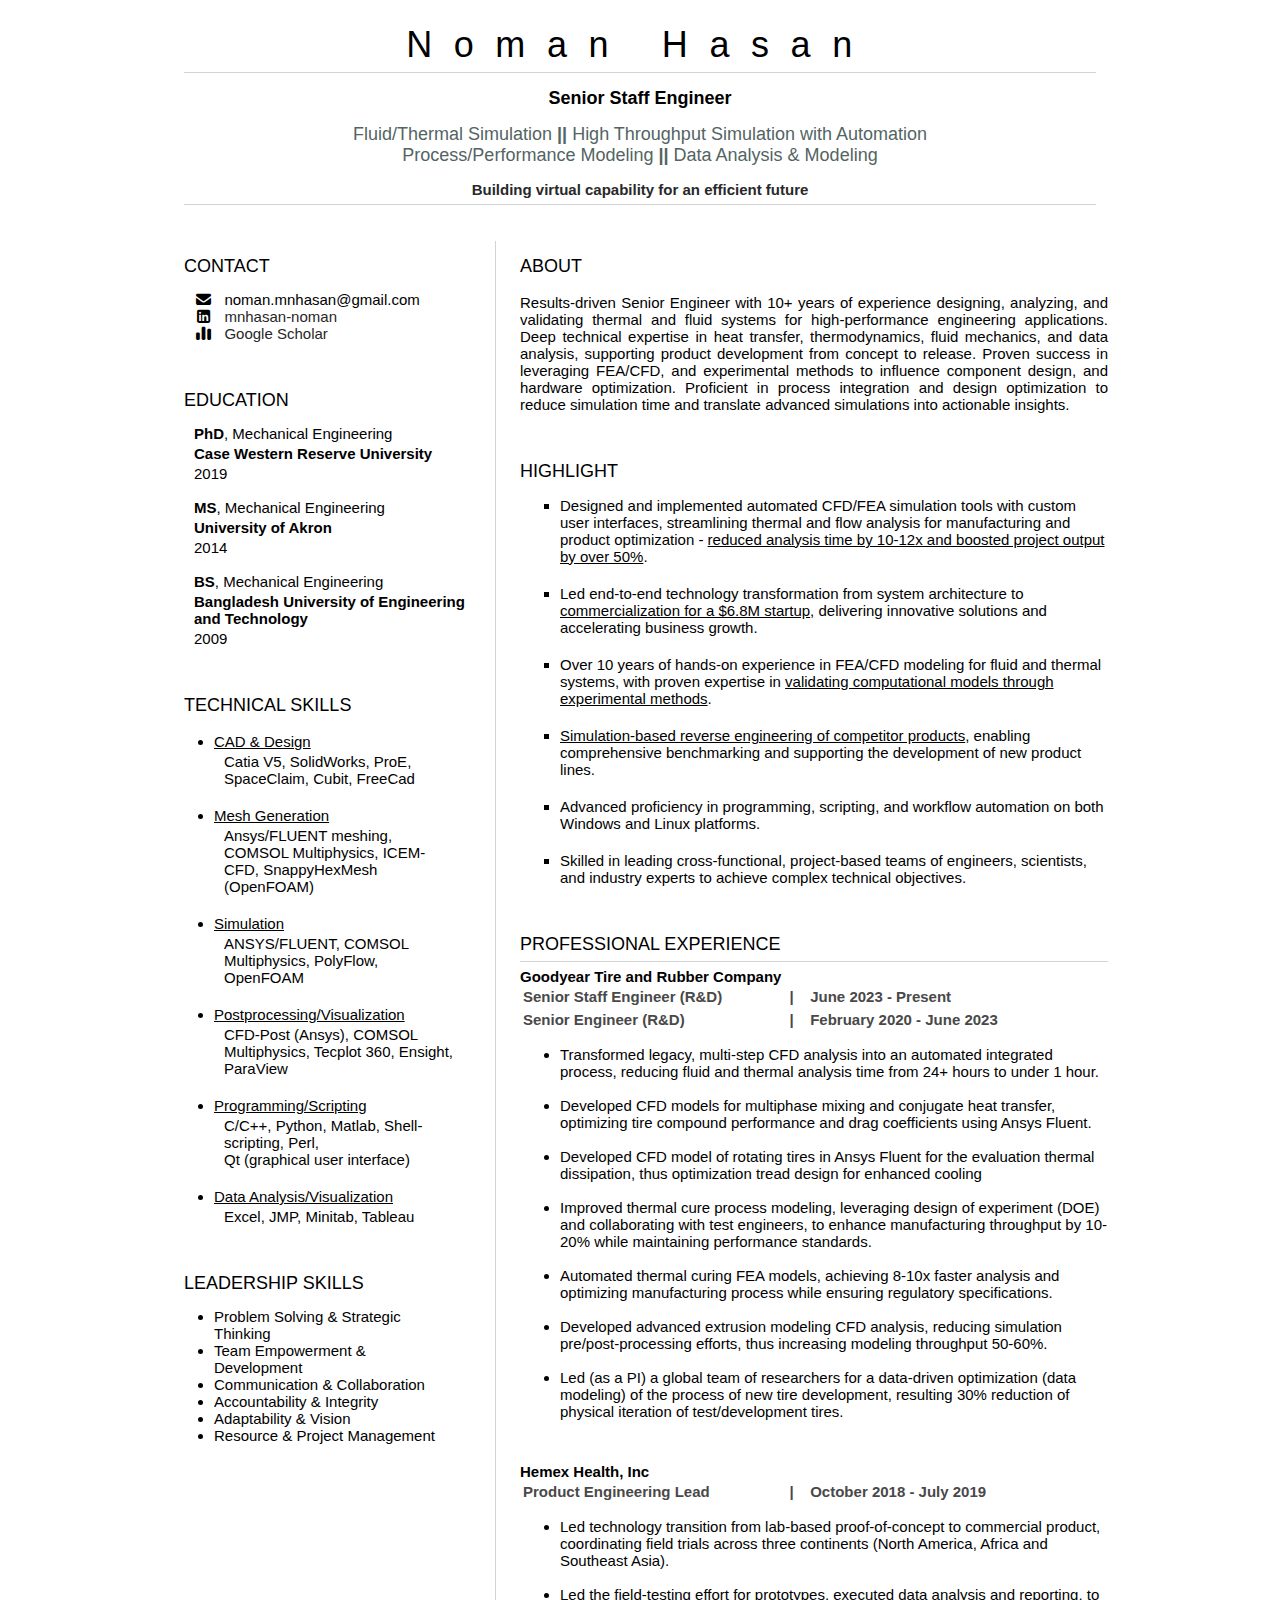
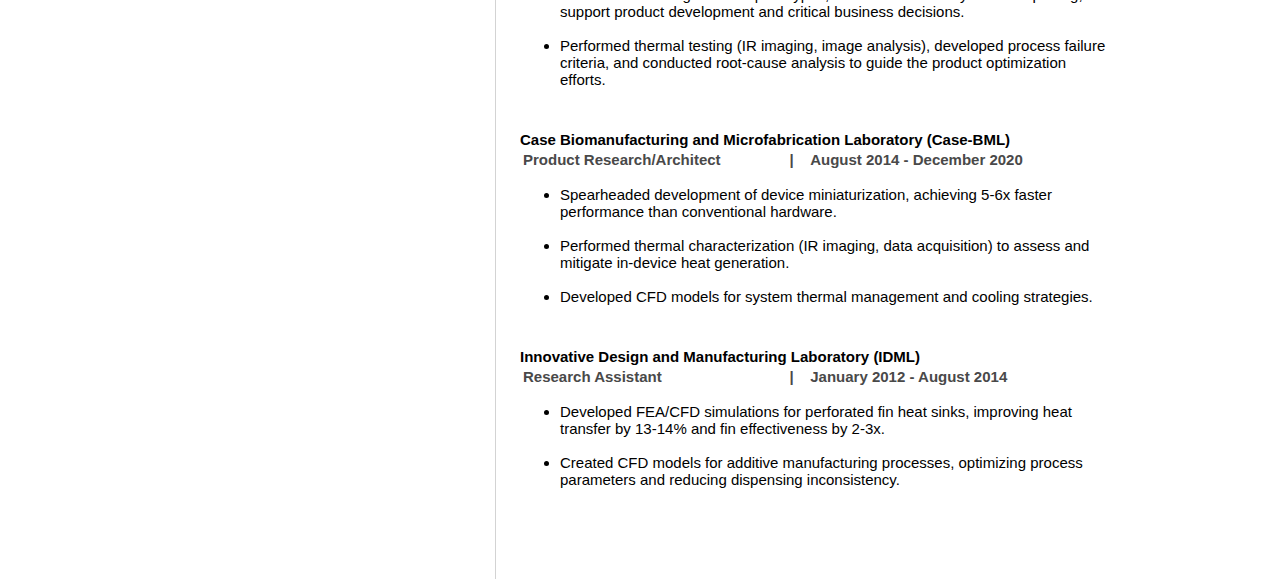
<file: index.html>
<!DOCTYPE html>
<html>
	<head>
		<link href="style.css" rel="stylesheet">
		<title>Your Name resume</title>
        <!-- <script src="kit.fontawesome.com" crossorigin="anonymous"></script> -->
        <!-- <link rel="stylesheet" href="https://cdnjs.cloudflare.com/ajax/libs/font-awesome/5.15.4/css/all.min.css"> -->
        <link rel="stylesheet" href="./fontawesome/css/all.css">
	</head>

	<body>
		<header id="header">
			<!-- resume header with your name and title -->
			<h1>Noman Hasan</h1>
			<hr>
			<h2 style="font-weight: bold;">Senior R&D Engineer </h2>
			<h2>Fluid/Thermal Simulation (FEA/CFD) <b>||</b> High Throughput Simulation with Automation <br> Process/Performance Modeling <b>||</b> Data Analysis & Modeling</h2>
			<h3 style="font-weight: bold; font-size: 15px;">Building virtual capability for an efficient future</h3>
			<hr>
		</header>
		<main>
			<article id="mainLeft">
				<section>
					<h2>CONTACT</h2>
                    <br>
					<div id="contact-email" class="contact-entry">
                        <i class="fa-solid fa-envelope"></i>
                        noman.mnhasan@gmail.com
                    </div>
                    <div id="contact-linkedin" class="contact-entry">
                        <i class="fa-brands fa-square-linkedin"></i>
                        <a href="https://www.linkedin.com/in/mnhasan-noman/">mnhasan-noman</a>
                    </div>
                    <div id="contact-gooqle-citation" class="contact-entry">
                        <i class="fa-solid fa-chart-simple"></i>
                        <a href="https://scholar.google.com/citations?user=kReBgDwAAAAJ">Google Scholar</a>
                    </div>
				</section>
				<section>
					<h2>EDUCATION</h2>
                    <br>
					<div class="education-entry">
                        <b>PhD</b>, Mechanical Engineering
                        <p style="font-weight:600;">
                            Case Western Reserve University
                        </p>
                        2019
                        <br>
                        <br>
                    </div>
					<div class="education-entry">
                        <b>MS</b>, Mechanical Engineering
                        <p style="font-weight:600;">
                            University of Akron
                        </p>
                        2014
                        <br>
                        <br>
                    </div>
					<div class="education-entry">
                        <b>BS</b>, Mechanical Engineering
                        <p style="font-weight:600;">
                            Bangladesh University of Engineering and Technology
                        </p>
                        2009
                    </div>
				</section>  
				<section>
					<h2>TECHNICAL SKILLS</h2>
                    <br>
					<div id="technical-skills" class="description">
                        <ul id="technical-skill-list" class="skill-list">
                            <li class="description">
                                <p style="text-decoration: underline;">CAD & Design</p>
                                <div style="padding-left:10px;">
                                    Catia V5, 
                                    SolidWorks,
                                    ProE,
                                    SpaceClaim,
                                    Cubit,
                                    FreeCad
                                    <br>
                                    <br>
                                </div>
                            </li>
                            <li class="description">
                                <p style="text-decoration: underline;">Mesh Generation</p>
                                <div style="padding-left:10px;">
                                    Ansys/FLUENT meshing,
                                    COMSOL Multiphysics,
                                    ICEM-CFD,
                                    SnappyHexMesh (OpenFOAM)
                                    <br>
                                    <br>
                                </div>
                            </li>
                            <li class="description">
                                <p style="text-decoration: underline;">Simulation</p>
                                <div style="padding-left:10px;">
                                    ANSYS/FLUENT,
                                    COMSOL Multiphysics,
                                    PolyFlow,
                                    OpenFOAM
                                    <br>
                                    <br>
                                </div>
                            </li>
                            <li class="description">
                                <p style="text-decoration: underline;">Postprocessing/Visualization</p>
                                <div style="padding-left:10px;">
                                    CFD-Post (Ansys),
                                    COMSOL Multiphysics,
                                    Tecplot 360,
                                    Ensight,
                                    ParaView
                                    <br>
                                    <br>
                                </div>
                            </li>
                            <li class="description">
                                <p style="text-decoration: underline;">Programming/Scripting</p>
                                <div style="padding-left:10px;">
                                    C/C++,
                                    Python,
                                    Matlab,
                                    Shell-scripting,
                                    Perl,
                                    <br>
                                    Qt (graphical user interface)
                                    <br>
                                    <br>
                                </div>
                            </li>
                            <li class="description">
                                <p style="text-decoration: underline;">Data Analysis/Visualization</p>
                                <div style="padding-left:10px;">
                                    Excel,
                                    JMP,
                                    Minitab,
                                    Tableau
                                </div>
                            </li>
                        </ul>
                    </div>
				</section>
                <section>
					<h2> LEADERSHIP SKILLS</h2>
                    <br>
					<div id="leadership-skills" class="description">
                        <ul id="leadership-skill-list" class="skill-list">
                            <li class="description">
                                Problem Solving & Strategic Thinking
                            </li>
                            <li class="description">
                                Team Empowerment & Development
                            </li>
                            <li class="description">
                                Communication & Collaboration
                            </li>
                            <li class="description">
                                Accountability & Integrity
                            </li>
                            <li class="description">
                                Adaptability & Vision
                            </li>
                            <li class="description">
                                Resource & Project Management
                            </li>
                        </ul>
                    </div>
				</section>
			</article>
			<article id="mainRight">
				<section>
					<h2>ABOUT</h2>
					<div id="about" class="description text-justified">
                        <br>
                        Results-driven Senior Engineer with 10+ years of experience designing, analyzing, and validating thermal and fluid systems for high-performance engineering applications. Deep technical expertise in heat transfer, thermodynamics, fluid mechanics, and data analysis, supporting product development from concept to release. Proven success in leveraging FEA/CFD, and experimental methods to influence component design, and hardware optimization. Proficient in process integration and design optimization to reduce simulation time and translate advanced simulations into actionable insights. </div>
				</section>
				<section>
					<h2>HIGHLIGHT</h2>
					<div class="description">
                        <ul id="highligh-list">
                            <li  class="bullet-point">
                                Designed and implemented automated CFD/FEA simulation tools with custom user interfaces, streamlining thermal and flow analysis for manufacturing and product optimization - <u>reduced analysis time by 10-12x and boosted project output by over 50%</u>.
                            </li>
                            <li class="bullet-point">
                                Led end-to-end technology transformation from system architecture to <u>commercialization for a $6.8M startup</u>, delivering innovative solutions and accelerating business growth.
                            </li>
                            <li class="bullet-point">
                                Over 10 years of hands-on experience in FEA/CFD modeling for fluid and thermal systems, with proven expertise in <u>validating computational models through experimental methods</u>.
                            </li>
                            <li class="bullet-point">
                                <u>Simulation-based reverse engineering of competitor products</u>, enabling comprehensive benchmarking and supporting the development of new product lines.
                            </li>
                            <li class="bullet-point">
                                Advanced proficiency in programming, scripting, and workflow automation on both Windows and Linux platforms.
                            </li>
                            <li class="bullet-point">
                                Skilled in leading cross-functional, project-based teams of engineers, scientists, and industry experts to achieve complex technical objectives.
                            </li>
                        </ul>
                    </div>
				</section>
				<section>
					<h2>PROFESSIONAL EXPERIENCE</h2>
                    <hr>
					<div id="experience-goodyear" class="job-company ">
                        Goodyear Tire and Rubber Company
                        <div id="job-position-goodyear-senior-staff-engineer" class="job-position"

                            position-name="Senior Staff Engineer (R&D)" position-tenure="June 2023 - Present"
                        >
                        </div>
                        <div id="job-position-goodyear-staff-engineer" class="job-position "

                            position-name="Senior Engineer (R&D)" position-tenure="February 2020 - June 2023"
                        >
                        </div>
                    </div>
                        <ul class="description">
                            <li>
                                Transformed legacy, multi-step CFD analysis into an automated integrated process, reducing fluid and thermal analysis time from 24+ hours to under 1 hour.
                            </li>
                            <br>
                            <li>
                                Developed CFD models for multiphase mixing and conjugate heat transfer, optimizing tire compound performance and drag coefficients using Ansys Fluent.
                            </li>
                            <br>
                            <li>
                                Developed CFD model of rotating tires in Ansys Fluent for the evaluation thermal dissipation, thus optimization tread design for enhanced cooling
                            </li>
                            <br>
                            <li>
                                Improved thermal cure process modeling, leveraging design of experiment (DOE) and collaborating with test engineers, to enhance manufacturing throughput by 10-20% while maintaining performance standards.
                            </li>
                            <br>
                            <li>
                                Automated thermal curing FEA models, achieving 8-10x faster analysis and optimizing manufacturing process while ensuring regulatory specifications.
                            </li>
                            <br>
                            <li>
                                Developed advanced extrusion modeling CFD analysis, reducing simulation pre/post-processing efforts, thus increasing modeling throughput 50-60%.
                            </li>
                            <br>
                            <li>
                                Led (as a PI) a global team of researchers for a data-driven optimization (data modeling) of the process of new tire development, resulting 30% reduction of physical iteration of test/development tires.
                            </li>
                        </ul>
                        <br>
                        <br>
					<div id="experience-hemex" class="job-company">
                        Hemex Health, Inc
                        <div id="job-position-hemex-product-engineering-lead" class="job-position"

                            position-name="Product Engineering Lead" position-tenure="October 2018 - July 2019"
                        >
                        </div>
                    </div>
                        <ul class="description">
                            <li>
                                Led technology transition from lab-based proof-of-concept to commercial product, coordinating field trials across three continents (North America, Africa and Southeast Asia).
                            </li>
                            <br>
                            <li>
                                Led the field-testing effort for prototypes, executed data analysis and reporting, to support product development and critical business decisions.
                            </li>
                            <br>
                            <li>
                                Performed thermal testing (IR imaging, image analysis), developed process failure criteria, and conducted root-cause analysis to guide the product optimization efforts.
                            </li>
                        </ul>
                        <br>
                        <br>
					<div id="experience-case-bml" class="job-company">
                        Case Biomanufacturing and Microfabrication Laboratory (Case-BML)
                        <div id="job-position-case-bml-product-research-architect" class="job-position"

                            position-name="Product Research/Architect" position-tenure="August 2014 - December 2020"
                        >
                        </div>
                    </div>
                        <ul class="description">
                            <li>
                                Spearheaded development of device miniaturization, achieving 5-6x faster performance than conventional hardware.
                            </li>
                            <br>
                            <li>
                                Performed thermal characterization (IR imaging, data acquisition) to assess and mitigate in-device heat generation.
                            </li>
                            <br>
                            <li>
                                Developed CFD models for system thermal management and cooling strategies. 
                            </li>
                        </ul>
                        <br>
                        <br>
					<div id="experience-idml" class="job-company">
                        Innovative Design and Manufacturing Laboratory (IDML)
                        <div id="job-position-idml-research-assistant" class="job-position"

                            position-name="Research Assistant" position-tenure="January 2012 - August 2014"
                        >
                        </div>
                    </div>
                        <ul class="description">
                            <li>
                                Developed FEA/CFD simulations for perforated fin heat sinks, improving heat transfer by 13-14% and fin effectiveness by 2-3x.
                            </li>
                            <br>
                            <li>
                                Created CFD models for additive manufacturing processes, optimizing process parameters and reducing dispensing inconsistency.
                            </li>
                        </ul>
                        <br>
                        <br>
				</section>
			</article>
		</main>
        <script src="./script.js"></script>
	</body>
</html>
</file>
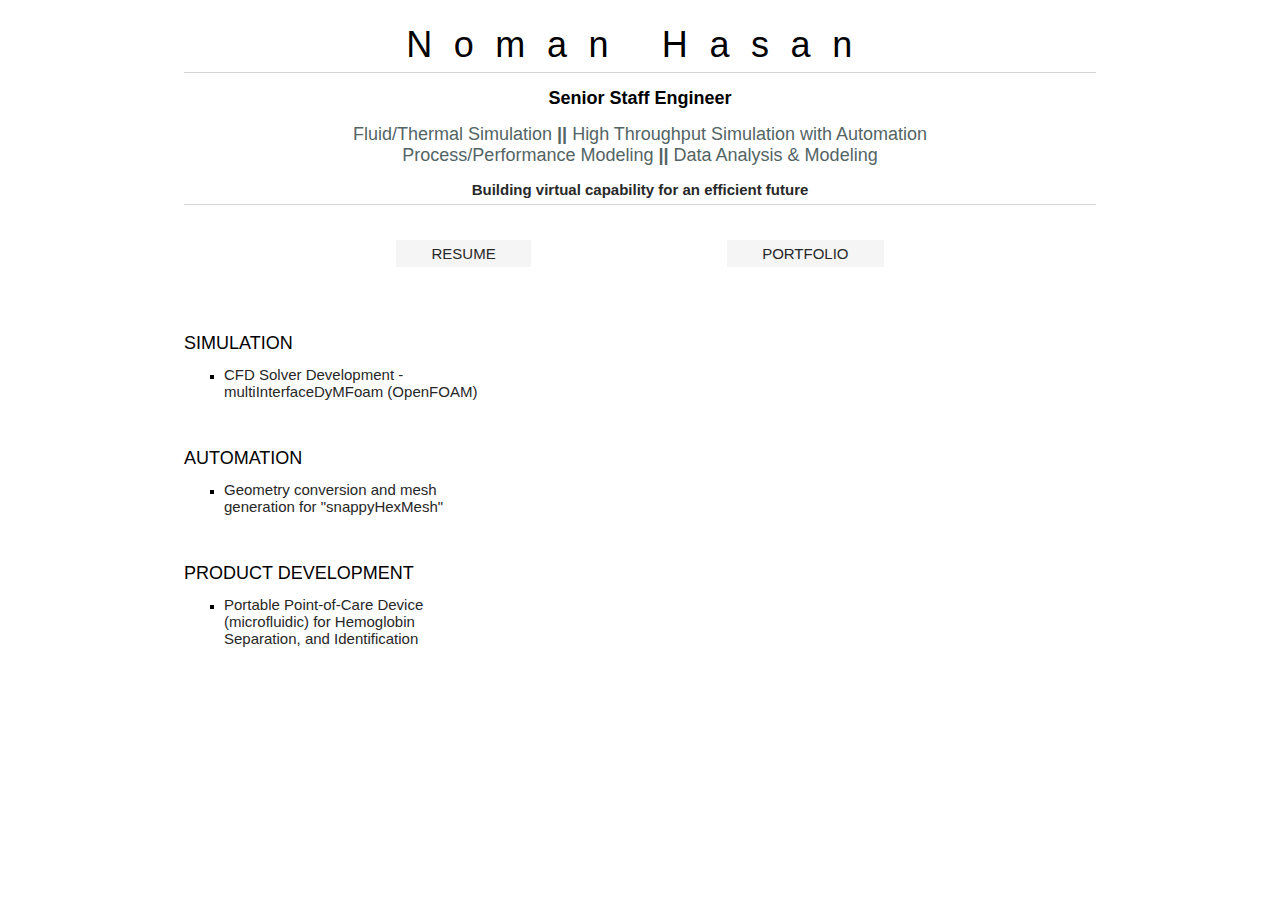
<file: portfolio.html>
<!DOCTYPE html>
<html lang="en">
<head>
    <meta charset="UTF-8">
    <!-- <meta name="viewport" content="width=device-width, initial-scale=1.0"> -->
    <link href="style.css" rel="stylesheet">
    <title>Poftfolio | Noman Hasan</title>
    <!-- <link rel="stylesheet" href="https://cdnjs.cloudflare.com/ajax/libs/font-awesome/5.15.4/css/all.min.css"> -->
    <link rel="stylesheet" href="./fontawesome/css/all.css">
</head>
<body>

    <!-- Header -->
    <header id="header"></header>

    <!-- Navigation -->
    <div id="navigation-bar"></div>

    <main>
        <article id="main-left-portfolio">
            <!-- <section>
                <h2>SUMMARY</h2>
                <ul id="portfolio-summary" class="portfolio-list-container bullet-point">
                    <li>
                        <a href="#" data-content="" class="content-link">Summary</a>
                    </li>
                </ul>
            </section> -->
            <section>
                <h2>SIMULATION</h2>
                <ul id="portfolio-simulation" class="portfolio-list-container bullet-point">
                    <li>
                        <a id="portfolio-simulation-multiInterfaceDyMFoam" href="#" data-content="./portfoliodescription/simulation-multiInterfaceDyMFoam.txt" class="content-link" style="overflow-wrap: break-word;">CFD Solver Development - multiInterfaceDyMFoam (OpenFOAM)</a>
                    </li>


                    <!-- <li>
                        <a id="portfolio-simulation-extrusion-modeling" href="#" data-content="./portfoliodescription/simulation-extrusion-modeling.txt" class="content-link" style="overflow-wrap: break-word;">Multiphase Flow Modeling (Extrusion Process) </a>
                    </li> -->
                    <!-- <li>
                        <a id="portfolio-simulation-curing" href="#" data-content="./portfoliodescription/simulation-curing.txt" class="content-link" style="overflow-wrap: break-word;">Thermal Modeling (Curing Process)</a>
                    </li> -->
                    
                    
                    <!-- ### NEED TO ADD DESCRIPTIONS ### -->
                    <!-- <li>
                        <a id="portfolio-simulation-mce-thermal" href="#" data-content="./portfoliodescription/simulation-mce-thermal.txt" class="content-link" style="overflow-wrap: break-word;">Thermal Modeling - Micro-Electrophoresis</a>
                    </li>
                    <li>
                        <a id="portfolio-simulation-filament-dispensing" href="#" data-content="./portfoliodescription/simulation-filament-dispensing.txt" class="content-link" style="overflow-wrap: break-word;">Additive Manufacturing Process Modeling</a>
                    </li>
                    <li>
                        <a id="portfolio-simulation-perforated-fin" href="#" data-content="./portfoliodescription/simulation-perforated-fin.txt" class="content-link" style="overflow-wrap: break-word;">Thermal Analysis - Perforated Fin</a>
                    </li> -->
                    
                    
                    <!-- <li>
                        <a href="#" data-content="" class="content-link">#</a>
                    </li> -->
                
                
                </ul>
            </section>
            <section>
                <h2>AUTOMATION</h2>
                <ul id="portfolio-automation" class="portfolio-list-container bullet-point">
                    <li>
                        <a id="portfolio-automation-1" href="#" data-content="./portfoliodescription/automation-geometry-2-snappyhexmesh.txt" class="content-link" style="overflow-wrap: break-word;">Geometry conversion and mesh generation for "snappyHexMesh"</a>
                    </li>
                    <!-- <li>
                        <a id="portfolio-automation-2" href="#" data-content="./portfoliodescription/automation-2.txt" class="content-link" style="overflow-wrap: break-word;">#</a>
                    </li> -->
                </ul>
            </section>
            <!-- <section>
                <h2>DATA ANALYSIS/MODELING</h2>
                <ul id="portfolio-data-analysis" class="portfolio-list-container bullet-point">
                    <li>
                        <a id="portfolio-dam-1" href="#" data-content="./portfoliodescription/default.txt" class="content-link" style="overflow-wrap: break-word;">#</a>
                    </li>
                    <li>
                        <a id="portfolio-dam-2" href="#" data-content="./portfoliodescription/default.txt" class="content-link" style="overflow-wrap: break-word;">#</a>
                    </li>
                </ul>
            </section> -->



            <!-- ### NEED TO ADD DESCRIPTIONS ### -->
            <section>
                <h2>PRODUCT DEVELOPMENT</h2>
                <ul id="portfolio-product-development" class="portfolio-list-container bullet-point">
                    <li>
                        <a id="portfolio-product-development-mce-hemechip" href="#" data-content="./portfoliodescription/product-development-mce-hemechip.txt" class="content-link" style="overflow-wrap: break-word;">Portable Point-of-Care Device (microfluidic) for Hemoglobin Separation, and Identification</a>
                    </li>
                    <!-- <li>
                        <a id="portfolio-product-development-2" href="#" data-content="./portfoliodescription/product-development-2.txt" class="content-link" style="overflow-wrap: break-word;">#</a>
                    </li> -->
                </ul>
            </section>


            
            <!-- <section>
                <h2>PLACEHOLDER</h2>
                #
            </section> -->
        </article>
        <article id="main-right-portfolio">
            <section>
                <div id="display-area" class="content-area"></div>
            </section>
        </article>
    </main>


    <!-- Script -->
    <script src="./script.js"></script>
</body>
</html>
</file>
<file: style.css>
body {
    font-family: 'Segoe UI', Tahoma, Geneva, Verdana, sans-serif;
    font-size: 12px;
    max-width: 960px;
    margin: auto;
}

h1 {
    font-size: 3em;
    letter-spacing: .6em;
    padding-top: 1em;
    padding-bottom: 1em;
}

h2 {
    font-size: 1.5em;
    padding-bottom: 1em;
}

h3 {
    font-size: 1em;
    padding-bottom: 1em;
}

main { 
    display: grid;
    grid-template-columns: 35% 65%;
    margin-top: 3em;
}

header {
    text-align: center;
    margin: auto 2em;
}

section {
    margin: auto 1em 4em 2em;
}

i {
    margin-right: .5em;
}

p {
    margin: .2em auto
}

hr {
    border: none;
    background-color: lightgray;
    height: 1px;
}

h1, h2, h3 {
    font-weight: 100;
    margin-bottom: 0;
    padding: 0;
}

#mainLeft {
    border-right: 1px solid lightgray;
}


/* CUSTOM ENTRIES */

.container {
    display : flex;
    justify-content:space-evenly;
}


.description {
    font-size: 15px;
}

.bullet-point {
    list-style-type:square;
    margin-bottom: 20px;
}

.bullet-point a {
    text-decoration: none;
    font-size: 15px;
    /* border: 1px; */
    /* width: 20px; */
    /* padding: 5px 35px; */
    color: #272727;
    /* background-color: #f5f5f5; */
} 

.bullet-point a:hover {
    color: #779696;
    /* background-color: #779696; */
}

.contact-entry {
    font-family: 'Segoe UI', Tahoma, Geneva, Verdana, sans-serif;
    padding-left: 10px;
    font-size: 15px;
}

.contact-entry a {
    text-decoration: none;
    font-size: 15px;
    /* border: 1px; */
    /* width: 20px; */
    /* padding: 5px 35px; */
    color: #272727;
    /* background-color: #f5f5f5; */
} 

.education-entry {
    font-family: 'Segoe UI', Tahoma, Geneva, Verdana, sans-serif;
    padding-left: 10px;
    font-size: 15px;
}

.text-justified {
    text-align: justify;
    hyphens: auto;
    /* Vendor prefixes for broader compatibility */
    -webkit-hyphens: auto;
    -ms-hyphens: auto;
}

.skill-list {
    margin: 0px 20px;
    padding: 0px 10px;
}

.paragraph-highlight {
    color:#676b6a;
    font-weight:600;
}

.anchor-icon {
    font-size: 12px;
}

.job-company {
    font-size: 15px;
    font-weight:550;
}

.job-position {
    font-size: 15px;
    font-weight:550;
}

.table-text {
    color: #494949;
}


/* CUSTOM ENTRIES - NAVIGATION */

nav ul {
    list-style-type: none;
    padding: 0;
    margin: 0;
}

#nav-list {
    flex: 1;
    padding: 20px;
    margin: 20px;
    
}

#nav-list a {
    text-decoration: none;
    font-size: 15px;
    border: 1px;
    width: 20px;
    padding: 5px 35px;
    color: #272727;
    background-color: #f5f5f5;
}

#nav-list a:hover {
    color: #ececec;
    background-color: #779696;
}
</file>
